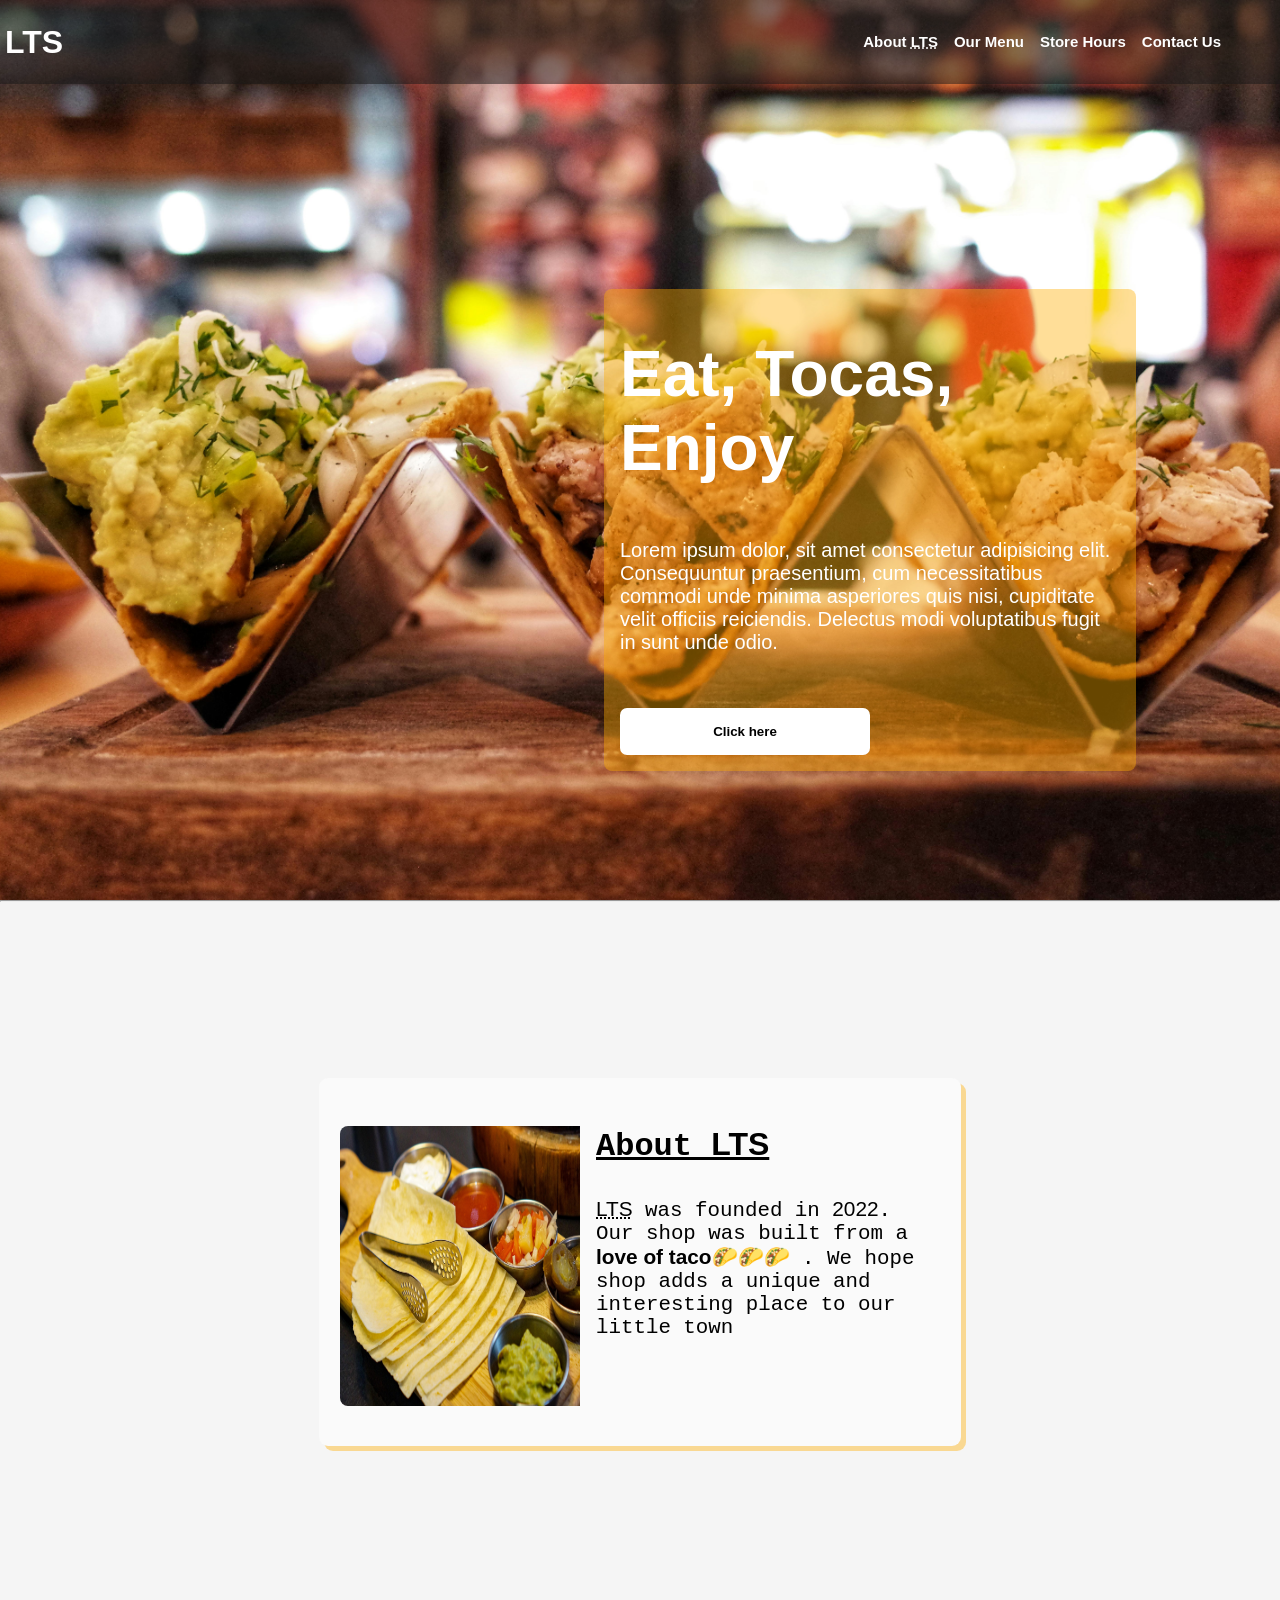
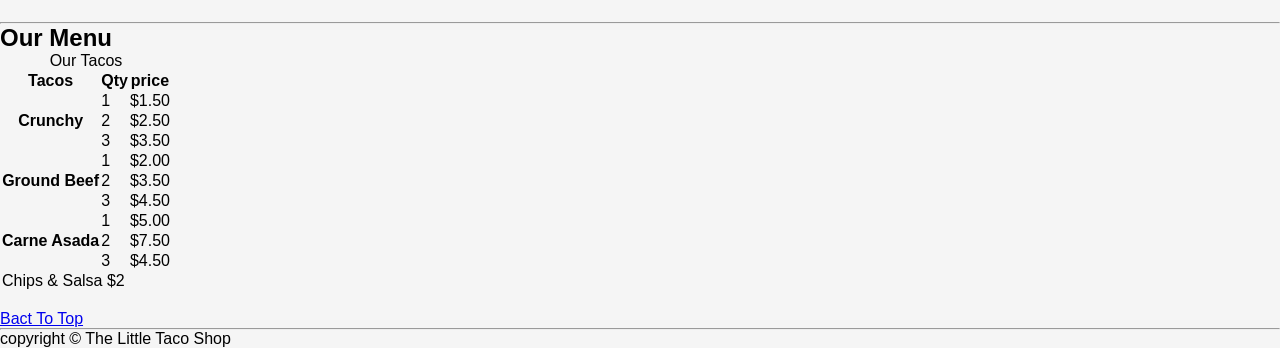
<file: index.html>
<!DOCTYPE html>
<html lang="en">
<head>
    <meta charset="UTF-8">
    <meta name="author" content="Opadeyi Babajide">
    <meta name="description" content="the official website for The Little Taco Shop">
    <title>The Little Taco Shop</title>
    <link rel="stylesheet" href="css/style.css">
</head>
<body>
    <header>
        
        <div id="navbar">
            <h1>LTS</h1>
            <ul>
                <li>
                    <a href="#about">About <abbr title="The Little Taco Shop">LTS</abbr></abbr></a>
                </li>
                <li>
                    <a href="#menu">Our Menu</a>
                </li>
                <li>
                    <a href="hour.html">Store Hours</a>
                </li>
                <li>
                    <a href="contact.html">Contact Us</a>
                </li>
            </ul>
        </div>

        <div id="image">
            <!-- <img src="img/taco2.jpg" alt=""> -->
            <div>
                <h1>Eat, Tocas, Enjoy</h1>
                <p>Lorem ipsum dolor, sit amet consectetur adipisicing elit. Consequuntur praesentium, cum necessitatibus commodi unde minima asperiores quis nisi, cupiditate velit officiis reiciendis. Delectus modi voluptatibus fugit in sunt unde odio.</p>
                <button >Click here</button>
            </div>
            
        </div>
        
        <!-- <figure>
            <img src="img/taco.png" alt="Tacos" title="we love tacos" width="400" height="267">
            <figcaption>
                Tacos
            </figcaption>
        </figure> -->
    </header>
    <hr>


    <main>
        <article id="about">
            <div>
                <img src="/img/taco5.jpg" alt="">
                <div >
                <h2>About <abbr title="The Little Taco Shop">LTS</abbr></h2>
                <p>
                    <abbr title="The Little Taco Shop">LTS</abbr> was founded in <time datetime="2022">2022</time>. 
                    Our shop was built from a <strong>love of taco</strong>🌮🌮🌮 . We hope shop adds a unique and interesting place to our
                    little town   
                </p>
            </div>
            </div>
            <!-- <aside>
                <h3>Taco Trivia</h3>
                <details>
                    <summary>
                        when did tacos first appear in united state?
                    </summary>
                    <p>
                        Jeffery M. Pilcher, taco historian
                        and professor of history at the 
                        university of minnesota, says 
                        the earliest mention of tacos in 
                        the united state are in a 
                        newspaper from <time datetime="1905">1905</time>. (source: <cite><a 
                            href="https://www.smithsomianmag.com/arts-culture/
                            where-did-the-taco-come-from-81228162/"
                            target="_blank">Smithsonian Magazine</a></cite>) 
                    </p>
                </details>
            </aside> -->
        </article>
        <hr>
        <article id="menu">
            <h2>Our Menu</h2>
            <table>
                <caption>Our Tacos</caption>
                <thead>
                    <tr>
                        <th scope="col">Tacos</th>
                        <th scope="col">Qty</th>
                        <th scope="col">price</th>
                    </tr>
                </thead>
                <tbody>
                    <tr>
                        <th scope="row" rowspan="3">Crunchy</th>
                        <td>1</td>
                        <td>$1.50</td>
                    </tr>
                    <tr>
                        <td>2</td>
                        <td>$2.50</td>
                    </tr>
                    <tr>
                        <td>3</td>
                        <td>$3.50</td>
                    </tr>

                    <tr>
                        <th scope="row" rowspan="3">Ground Beef</th>
                        <td>1</td>
                        <td>$2.00</td>
                    </tr>
                    <tr>
                        <td>2</td>
                        <td>$3.50</td>
                    </tr>
                    <tr>
                        <td>3</td>
                        <td>$4.50</td>
                    </tr>

                    <tr>
                        <th scope="row" rowspan="3">Carne Asada</th>
                        <td>1</td>
                        <td>$5.00</td>
                    </tr>
                    <tr>
                        <td>2</td>
                        <td>$7.50</td>
                    </tr>
                    <tr>
                        <td>3</td>
                        <td>$4.50</td>
                    </tr>
                </tbody>
                <tfoot>
                    <tr>
                        <td colspan="3">Chips &amp; Salsa $2</td>
                    </tr>
                </tfoot>
            </table>
            <br>
            <p>
                <a href="#">Bact To Top</a>
            </p>
        </article>
    </main>
    <hr>
    <footer>
        <p>copyright &copy; The Little Taco Shop</p>
    </footer>
</body>
</html>
</file>
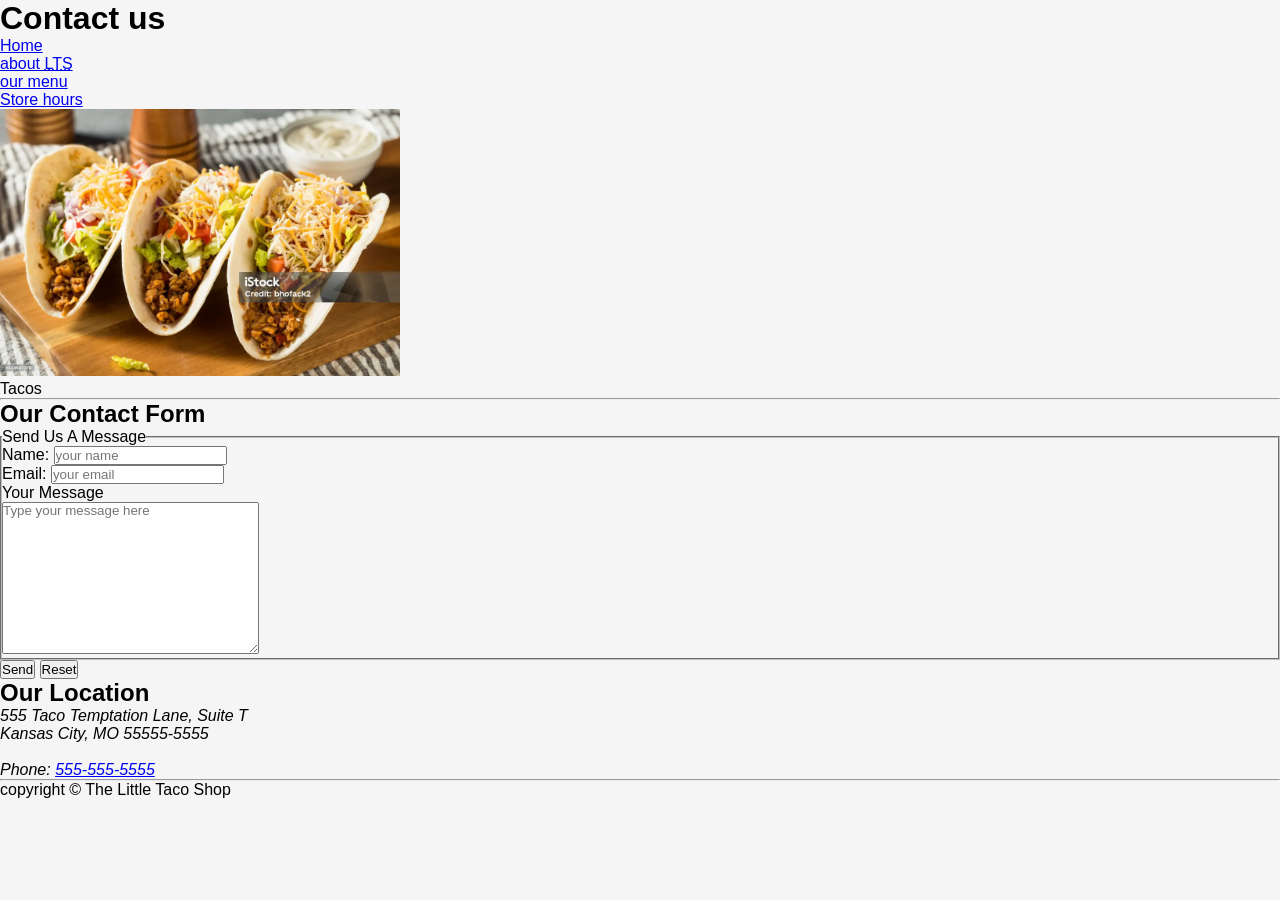
<file: contact.html>
<!DOCTYPE html>
<html lang="en">
<head>
    <meta charset="UTF-8">
    <meta name="author" content="Opadeyi Babajide">
    <meta name="description" content="Contact information for The Little Taco Shop">
    <title>Contact us - LTS</title>
    <link rel="stylesheet" href="css/style.css">
</head>
<body>
    <header>
        <h1>Contact us</h1>
       <nav>
            <ul>
                <li>
                    <a href="/">Home</a>

                <li>
                <li>
                    <a href="/#about">about <abbr title="The Little Taco Shop">LTS</abbr></abbr></a>
                </li>
                <li>
                    <a href="/#menu">our menu</a>
                </li>
                    <a href="hours.html">Store hours</a>
                </li>
            </ul>
        </nav>
        <figure>
            <img src="img/taco.png" alt="Little Taco Shop Tacos" title="Tacos ready to eat" width="400" height="267">
            <figcaption>
                Tacos
            </figcaption>
        </figure>
    </header>
    <hr>
    <main>
        <section>
        <h2>Our Contact Form</h2>

        <form action="https//httpbin.org/get" method="get">
            <fieldset>
                <legend>Send Us A Message</legend>
                <p>
                    <label for="name">Name:</label>
                    <input type="text" name="name" id="name" placeholder="your name" required>
                </p>
                <p>
                    <label for="email">Email:</label>
                    <input type="email" name="email" id="email" placeholder="your email" required>
                </p>
                <p>
                    <label for="message">Your Message</label>
                    <br>
                    <textarea name="message" id="message" cols="30" rows="10" placeholder="Type your message here"></textarea>
                </p>
            </fieldset>
            <button type="submit">Send</button>
            <button type="reset">Reset</button>
        </form>
        </section>
        <section>
            <h2>Our Location</h2>
            <address>
                555 Taco Temptation Lane, Suite T<br>
                Kansas City, MO 55555-5555
                <br><br>
                Phone: <a href="tel:+5555555555">555-555-5555</a>
            </address>
        </section>
    </main>
    <hr>
    <footer>
        <p>copyright &copy; The Little Taco Shop</p>
    </footer>
</body>
</html>
</file>
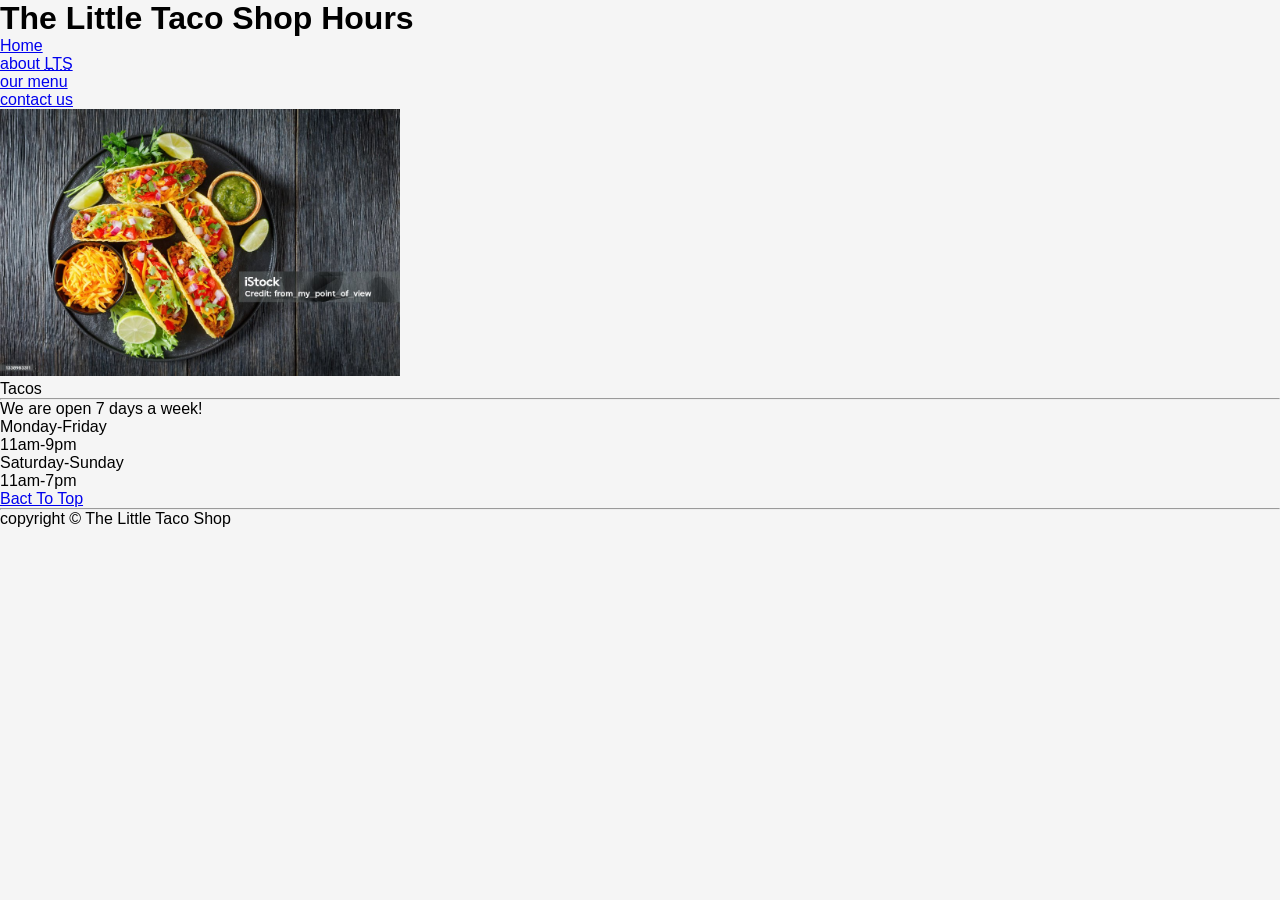
<file: hour.html>
<!DOCTYPE html>
<html lang="en">
<head>
    <meta charset="UTF-8">
    <meta name="author" content="Opadeyi Babajide">
    <meta name="description" content="Store Hours for The Little Taco Shop">
    <title>LTS Hours</title>
    <link rel="stylesheet" href="css/style.css">
</head>
<body>
    <header>
        <h1>The Little Taco Shop Hours</h1>
        <nav>
            <ul>
                <li>
                    <a href="/">Home</a>

                <li>
                <li>
                    <a href="/#about">about <abbr title="The Little Taco Shop">LTS</abbr></abbr></a>
                </li>
                <li>
                    <a href="/#menu">our menu</a>
                </li>
                    <a href="contact.html">contact us</a>
                </li>
            </ul>
        </nav>
        <figure>
            <img src="img/img.png" alt="A Tray of Tasty Tacos" title="we love trays of tacos!" width="400" height="267">
            <figcaption>
                Tacos
            </figcaption>
        </figure>
    </header>
    <hr>
    <main>
        <p>
            We are open 7 days a week!
        </p>
        <dl>
            <dt>Monday-Friday</dt>
            <dd>11am-9pm</dd>
            <dt>Saturday-Sunday</dt>
            <dd>11am-7pm</dd>
        </dl>
        <p>
            <a href="#">Bact To Top</a>
        </p>
    </main>
    <hr>
    <footer>
        <p>copyright &copy; The Little Taco Shop</p>
    </footer>
</body>
</html>
</file>
<file: css/style.css>
*{
    margin: 0;
    list-style-type: none;
    padding: 0;
    font-family: Arial, Helvetica, sans-serif;
    
}
body{
    position: relative;
    background-color: whitesmoke;
}

#navbar{
    position: fixed;
    display: flex;
    height: 80px;
    width: 100vw;
    padding: 2px 5px;
    justify-content: space-between;
    align-items: center;
    /* border: 1px solid black; */
    background-color: rgba(24, 24, 24, 0.514);
    color: white;
}

#navbar ul{
    display: flex;
    align-items: center;
    padding-right: 3rem;
    
    
}
#navbar ul li a{
    color: white;
    text-decoration: none;
    padding-right: 1rem;
    font-weight: 900;
    font-size: 15px;

}
#image {
    height: 100vh;
    width: 100vw;
    background-image: url('/img/taco4.jpg');
    background-position: center;
    background-repeat: no-repeat;
    background-size: cover;
    display: flex;
    align-items: center;
    justify-content: end;


    
}

/* #image img {
    height: 100vh;
    width: 100vw;
    


    
} */

#image div{
    width: 500px;
    background-color: rgba(255, 174, 0, 0.404);
    color: white;
    padding: 1rem;
    border-radius: 8px;
    height: 450px;
    margin-right: 9rem;
    margin-top: 10rem;
    display: flex;
    flex-direction: column;
    justify-content: space-between;
}
#image div p{
   font-size: 20px; 
}
#image button{
    background-color: white;
    color: black;
    font-weight: 800;
    padding: 1rem 0.5rem;
    border-radius: 7px;
    border: none;
    width: 50%;


}

#image h1{
    
    font-size: 4rem;
    margin-top: 2rem;

}

/* About section */



#about {
    height: 80vh;
    display: flex;
    justify-content: space-around;
    align-items: center;
}

#about img{
    width: 240px;
    height: 280px;
    padding-right: 1rem;
    border-top-left-radius: 8px;
    border-bottom-left-radius: 8px;

}

#about > div{
    
    width: 600px;
    border: none;
    border-radius: 9px;
    box-shadow: 5px 5px rgba(255, 174, 0, 0.404);;
    background-color: rgb(250, 250, 250);
    height: 300px;
    padding: 1.3rem;
    display: flex;
    
    padding-top: 3rem;
    justify-content: center;
}
#about div > h2{
    font-size: 2rem;
    margin-bottom: 2rem;
    text-decoration: underline;
    font-family: 'Courier New', Courier, monospace;
    
}
#about div p{
    font-size: 1.3rem;
    font-family: 'Courier New', Courier, monospace;
}
</file>
